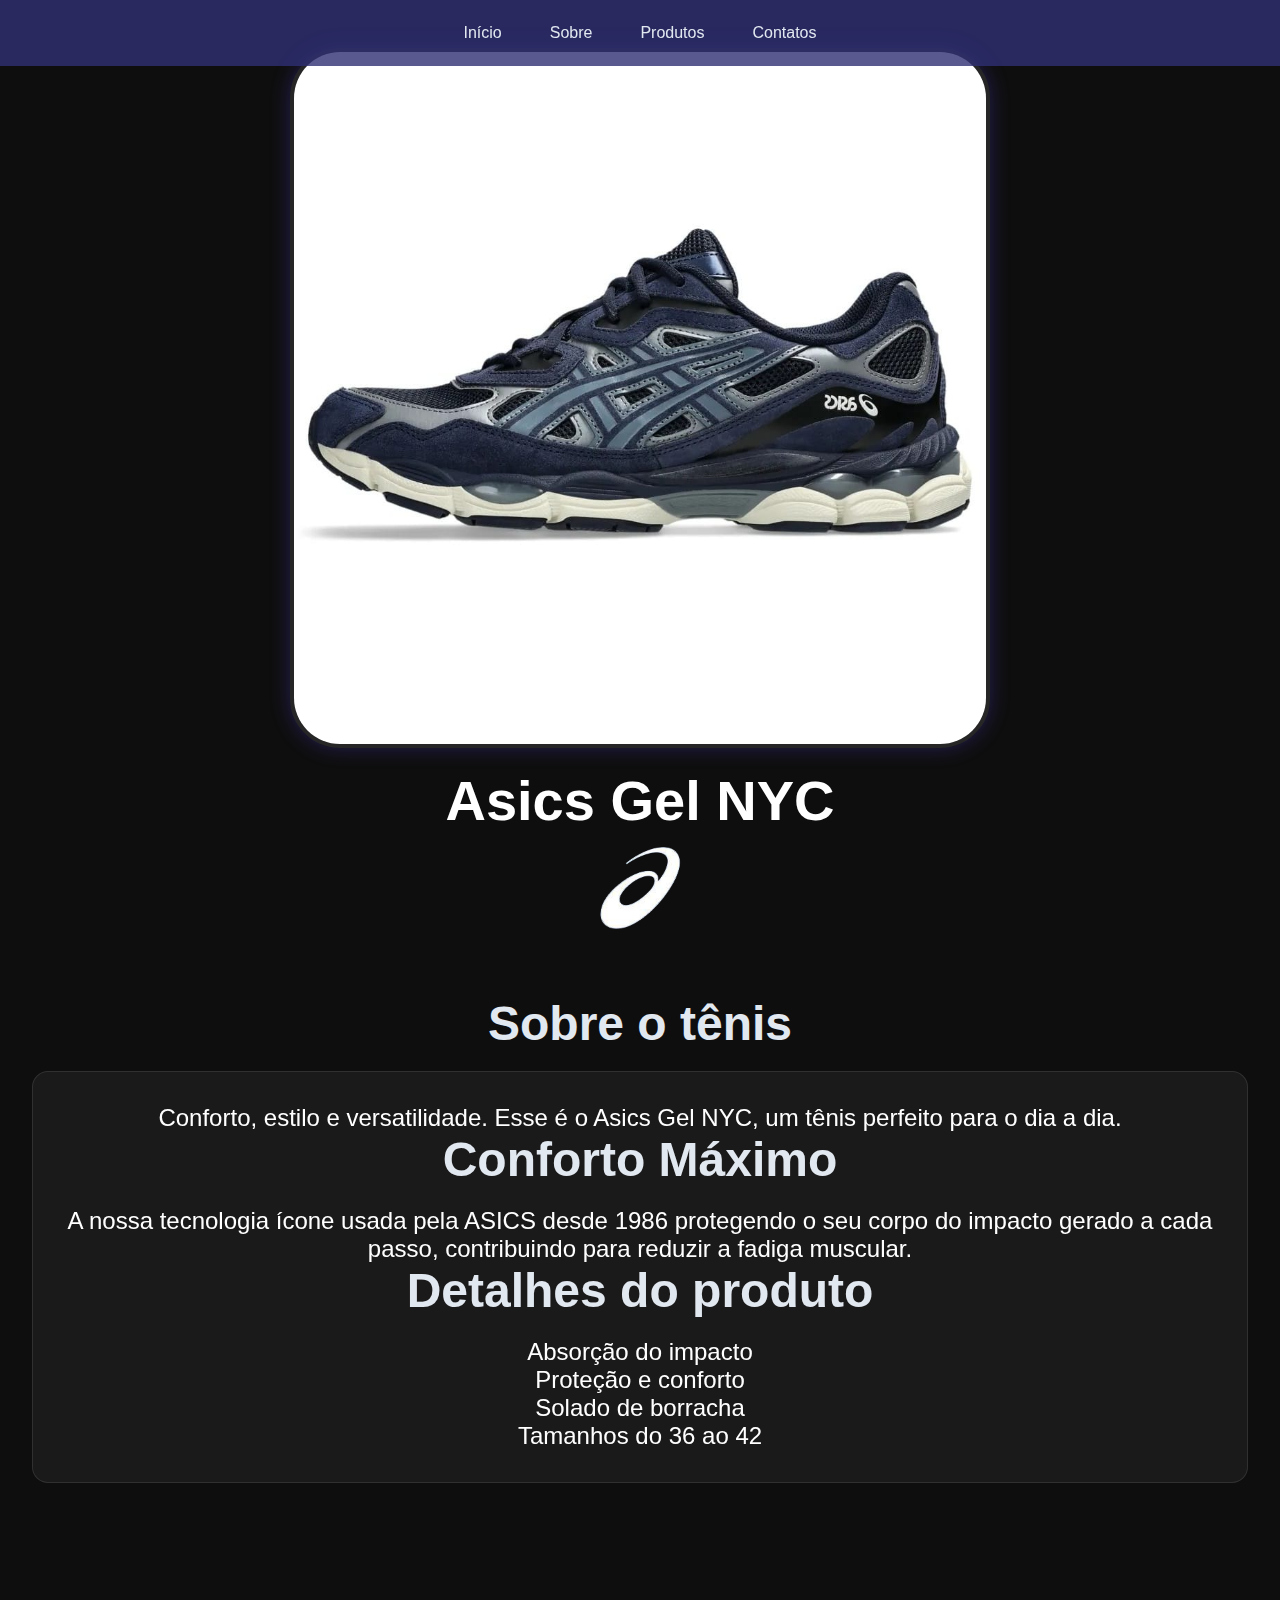
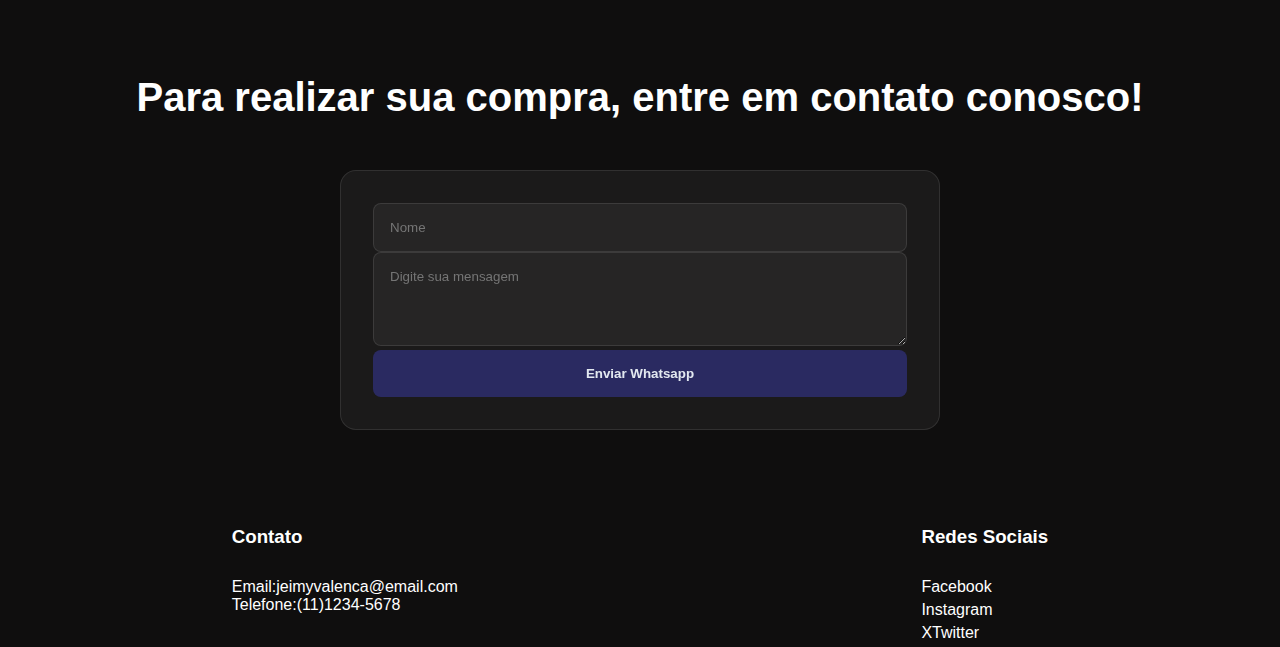
<file: asics.html>
<!DOCTYPE html>
<html lang="pt-br">
<head>
    <meta charset="UTF-8">
    <meta name="viewport" content="width=device-width, initial-scale=1.0">
    <link rel="stylesheet" href="./src/css/asics.css">
    <title>Asics Gel NYC</title>
</head>
<body>
     <nav class="navegacao">
        <ul class="menu">
            <li>
                <a href="./index.html" class="menu-link">Início</a>
            </li>
            <li>
                <a href="./index.html" class="menu-link">Sobre</a>
            </li>
            <li>
                <a href="./index.html" class="menu-link">Produtos</a>
            </li>
            <li>
                <a href="#contatos" class="menu-link">Contatos</a>
            </li>
        </ul>
    </nav>
      <main id="inicio" class="cabecalho">
        <img src="./src/assets/Asics.jpeg" alt="Asics-gel-nyc" class="foto-perfil">
        <h1>Asics Gel NYC</h1>

        <div class="container">
            <img src="./src/assets/logoasics.png" alt="asics-logo" class="asics">
        </div>
    </main>
     <section id="sobre" class="sobre">
        <h2 class="sobre-titulo">Sobre o tênis</h2>
        <div class="sobre-caixa">
            <p class="sobre-paragrafo">Conforto, estilo e versatilidade. Esse é o Asics Gel NYC, um tênis perfeito para o dia a dia.</p>
            <h2 class="sobre-titulo">Conforto Máximo</h2>
            <p class="sobre-paragrafo"> A nossa tecnologia ícone usada pela ASICS desde 1986 protegendo o seu corpo do impacto gerado a cada passo, contribuindo para reduzir a fadiga muscular. </p>
            <h2 class="sobre-titulo">Detalhes do produto</h2>
            <p class="sobre-paragrafo">Absorção do impacto</p>
             <p class="sobre-paragrafo">Proteção e conforto</p>
              <p class="sobre-paragrafo">Solado de borracha</p>
               <p class="sobre-paragrafo">Tamanhos do 36 ao 42</p>
        </div>
    </section>
     <section id="contatos" class="contatos">
        <h2 class="contatos-titulo">Para realizar sua compra, entre em contato conosco!</h2>
        <form class="formulario-contato" id="formulario">
            <div class="grupo-form">
                <input placeholder="Nome" class="campo-form" id="Nome">
            </div>

            <div class="grupo-form">
                <textarea class="campo-form" placeholder="Digite sua mensagem" id="mensagem" rows="4"></textarea>
            </div>

            <button type="submit" class="botao-form">Enviar Whatsapp</button>
        </form>
    </section>
    <div class="footer-content">
			<div class="contato">
				<h3>Contato</h3>
				<p>Email:jeimyvalenca@email.com</p>
				<p><a href="https://wa.me/5511966351468">Telefone:(11)1234-5678</a></p>
			</div>
			<div class="redes-sociais">
				<h3>Redes Sociais</h3>
				<ul>
					<li><a href="#">Facebook</a></li>
					<li><a href="#">Instagram</a></li>
					<li><a href="#">XTwitter</a></li>
				</ul>
</body>
</html>
</file>
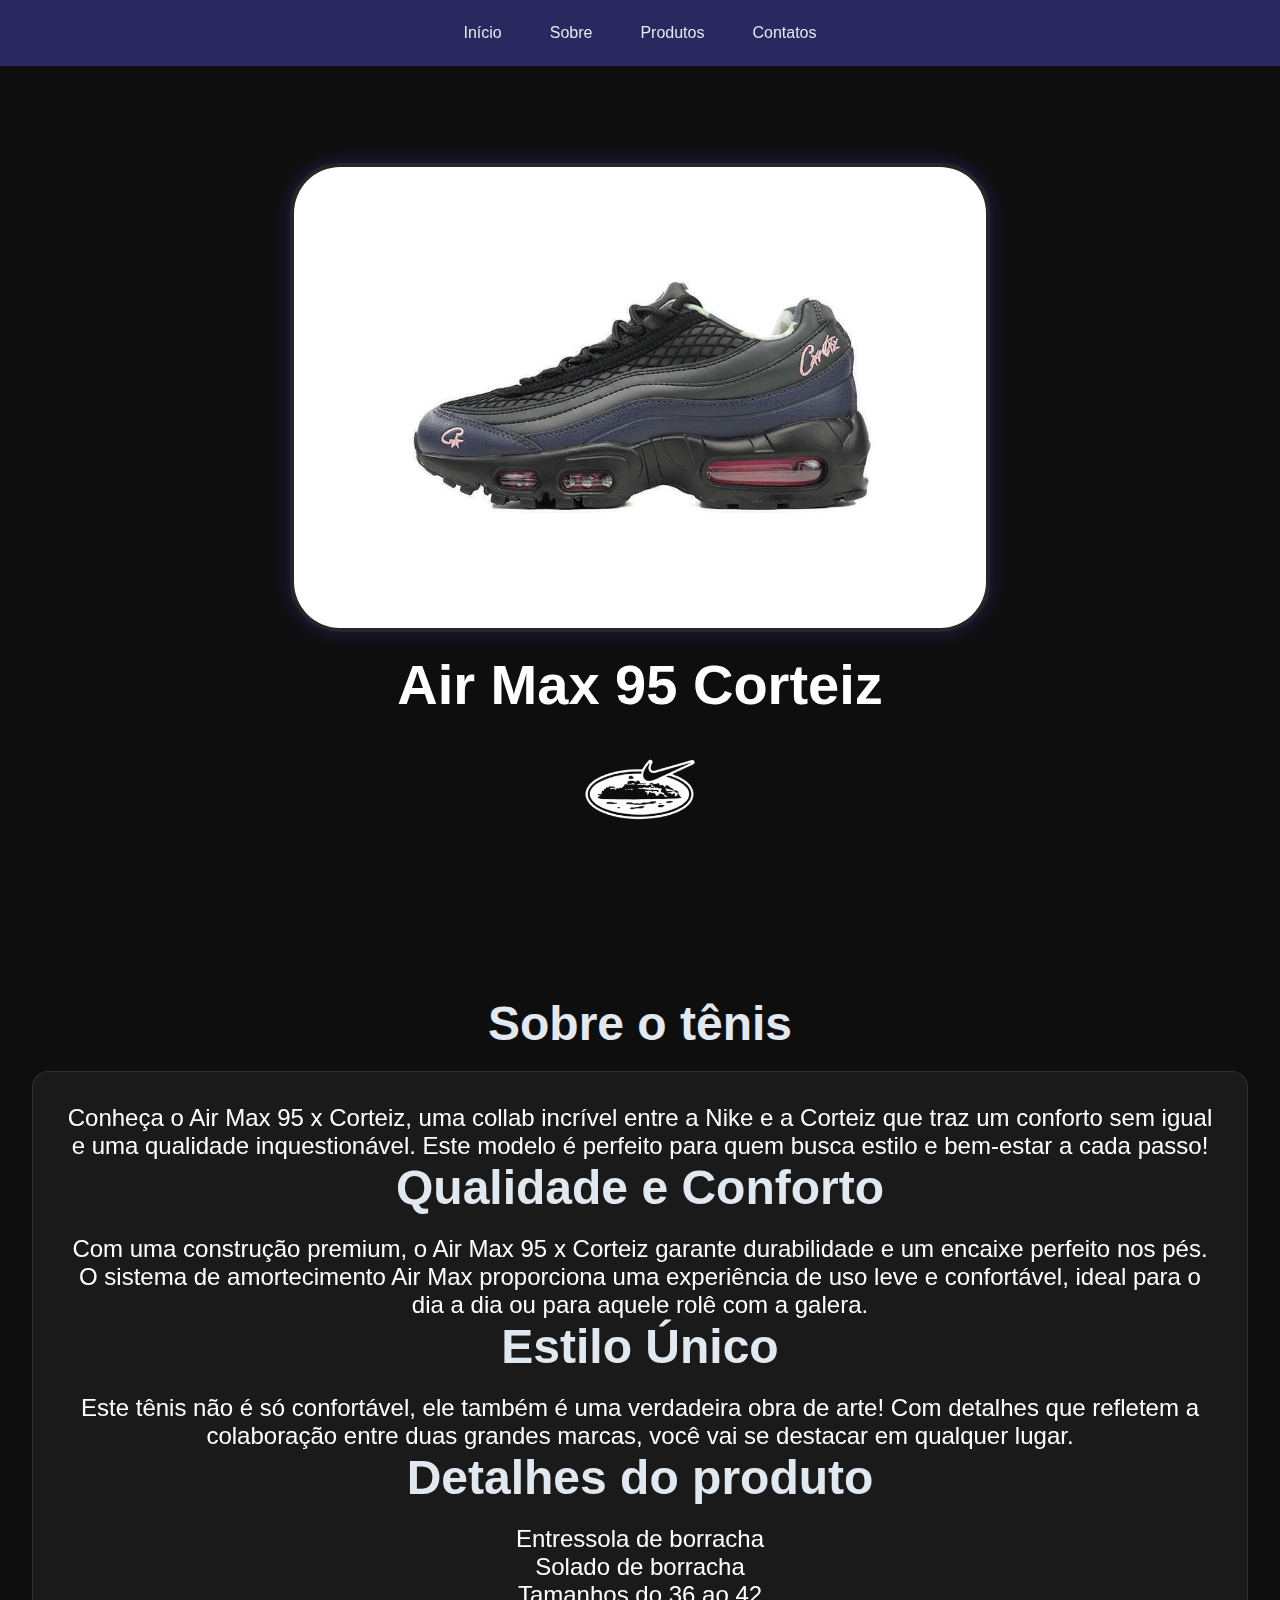
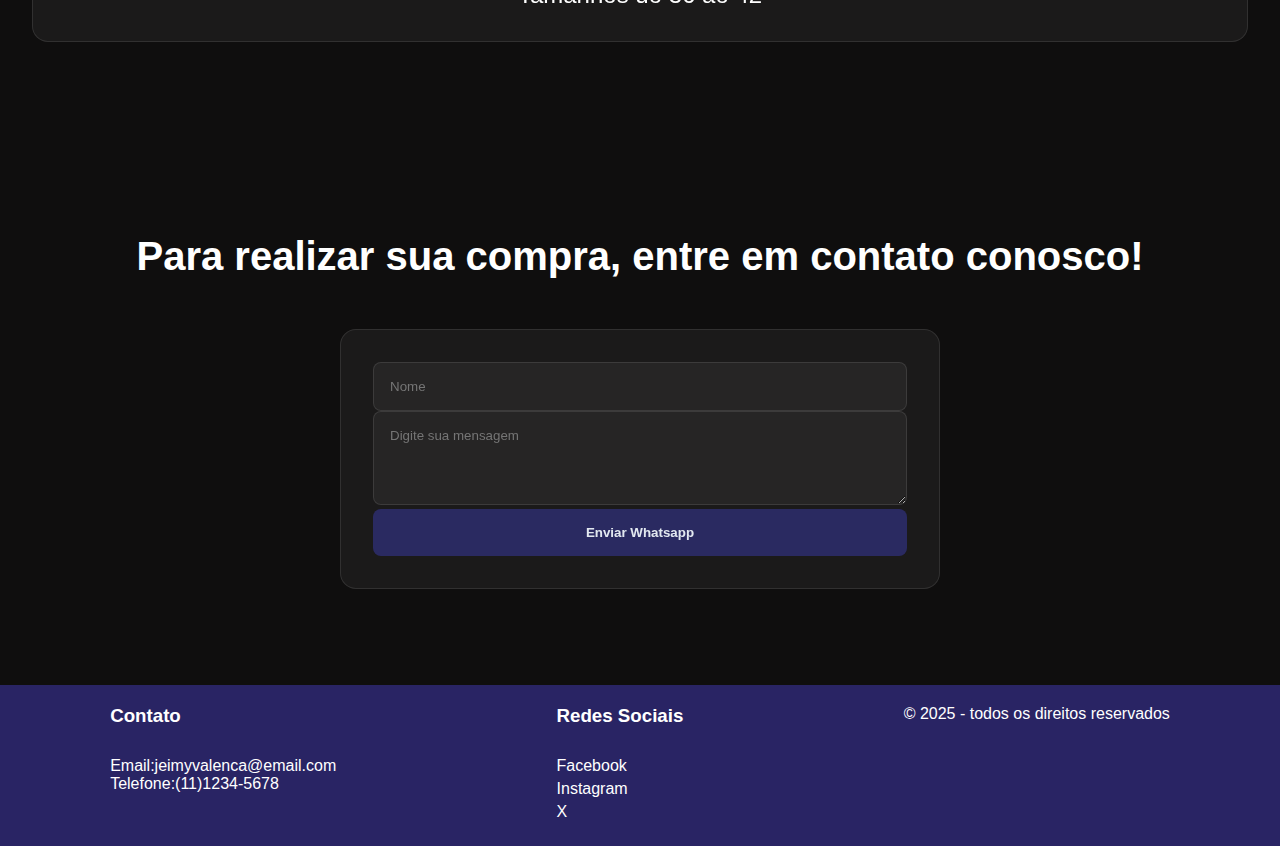
<file: corteiz.html>
<!DOCTYPE html>
<html lang="pt-br">
<head>
    <meta charset="UTF-8">
    <meta name="viewport" content="width=device-width, initial-scale=1.0">
    <link rel="stylesheet" href="./src/css/corteiz.css">
    <title>Air Max 95 Corteiz</title>
</head>
<body>
    <nav class="navegacao">
        <ul class="menu">
            <li>
                <a href="./index.html" class="menu-link">Início</a>
            </li>
            <li>
                <a href="./index.html" class="menu-link">Sobre</a>
            </li>
            <li>
                <a href="./index.html" class="menu-link">Produtos</a>
            </li>
            <li>
                <a href="#contatos" class="menu-link">Contatos</a>
            </li>
        </ul>
    </nav>
     <main id="inicio" class="cabecalho">
        <img src="./src/assets/Corteiz.jpeg" alt="Air-Max-95-Cprteiz" class="foto-perfil">
        <h1>Air Max 95 Corteiz</h1>

        <div class="container">
            <img src="./src/assets/corteizlog.png" alt="Nike-Corteiz" class="Corteiz">
        </div>
    </main>
     <section id="sobre" class="sobre">
        <h2 class="sobre-titulo">Sobre o tênis</h2>
        <div class="sobre-caixa">
            <p class="sobre-paragrafo">Conheça o Air Max 95 x Corteiz, uma collab incrível entre a Nike e a Corteiz que traz um conforto sem igual e uma qualidade inquestionável. Este modelo é perfeito para quem busca estilo e bem-estar a cada passo!</p>
            <h2 class="sobre-titulo">Qualidade e Conforto</h2>
            <p class="sobre-paragrafo">Com uma construção premium, o Air Max 95 x Corteiz garante durabilidade e um encaixe perfeito nos pés. O sistema de amortecimento Air Max proporciona uma experiência de uso leve e confortável, ideal para o dia a dia ou para aquele rolê com a galera.</p>
            <h2 class="sobre-titulo">Estilo Único</h2>
            <p class="sobre-paragrafo">Este tênis não é só confortável, ele também é uma verdadeira obra de arte! Com detalhes que refletem a colaboração entre duas grandes marcas, você vai se destacar em qualquer lugar.</p>
            <h2 class="sobre-titulo">Detalhes do produto</h2>
             <p class="sobre-paragrafo">Entressola de borracha</p>
              <p class="sobre-paragrafo">Solado de borracha</p>
               <p class="sobre-paragrafo">Tamanhos do 36 ao 42</p>
        </div>
    </section>
     <section id="contatos" class="contatos">
        <h2 class="contatos-titulo">Para realizar sua compra, entre em contato conosco!</h2>
        <form class="formulario-contato" id="formulario">
            <div class="grupo-form">
                <input placeholder="Nome" class="campo-form" id="Nome">
            </div>

            <div class="grupo-form">
                <textarea class="campo-form" placeholder="Digite sua mensagem" id="mensagem" rows="4"></textarea>
            </div>

            <button type="submit" class="botao-form">Enviar Whatsapp</button>
        </form>
    </section>
   <footer>
		<div class="footer-content">
			<div class="contato">
				<h3>Contato</h3>
				<p>Email:jeimyvalenca@email.com</p>
				<p><a href="https://wa.me/5511966351468">Telefone:(11)1234-5678</a></p>
			</div>
			<div class="redes-sociais">
				<h3>Redes Sociais</h3>
				<ul>
					<li><a href="#">Facebook</a></li>
					<li><a href="#">Instagram</a></li>
					<li><a href="#">X</a></li>
				</ul>
			</div>
			<div class="direitos">
				<p>&copy; 2025 - todos os direitos reservados</p>
			</div>
		</div>
    </footer>
</body>
</html>
</file>
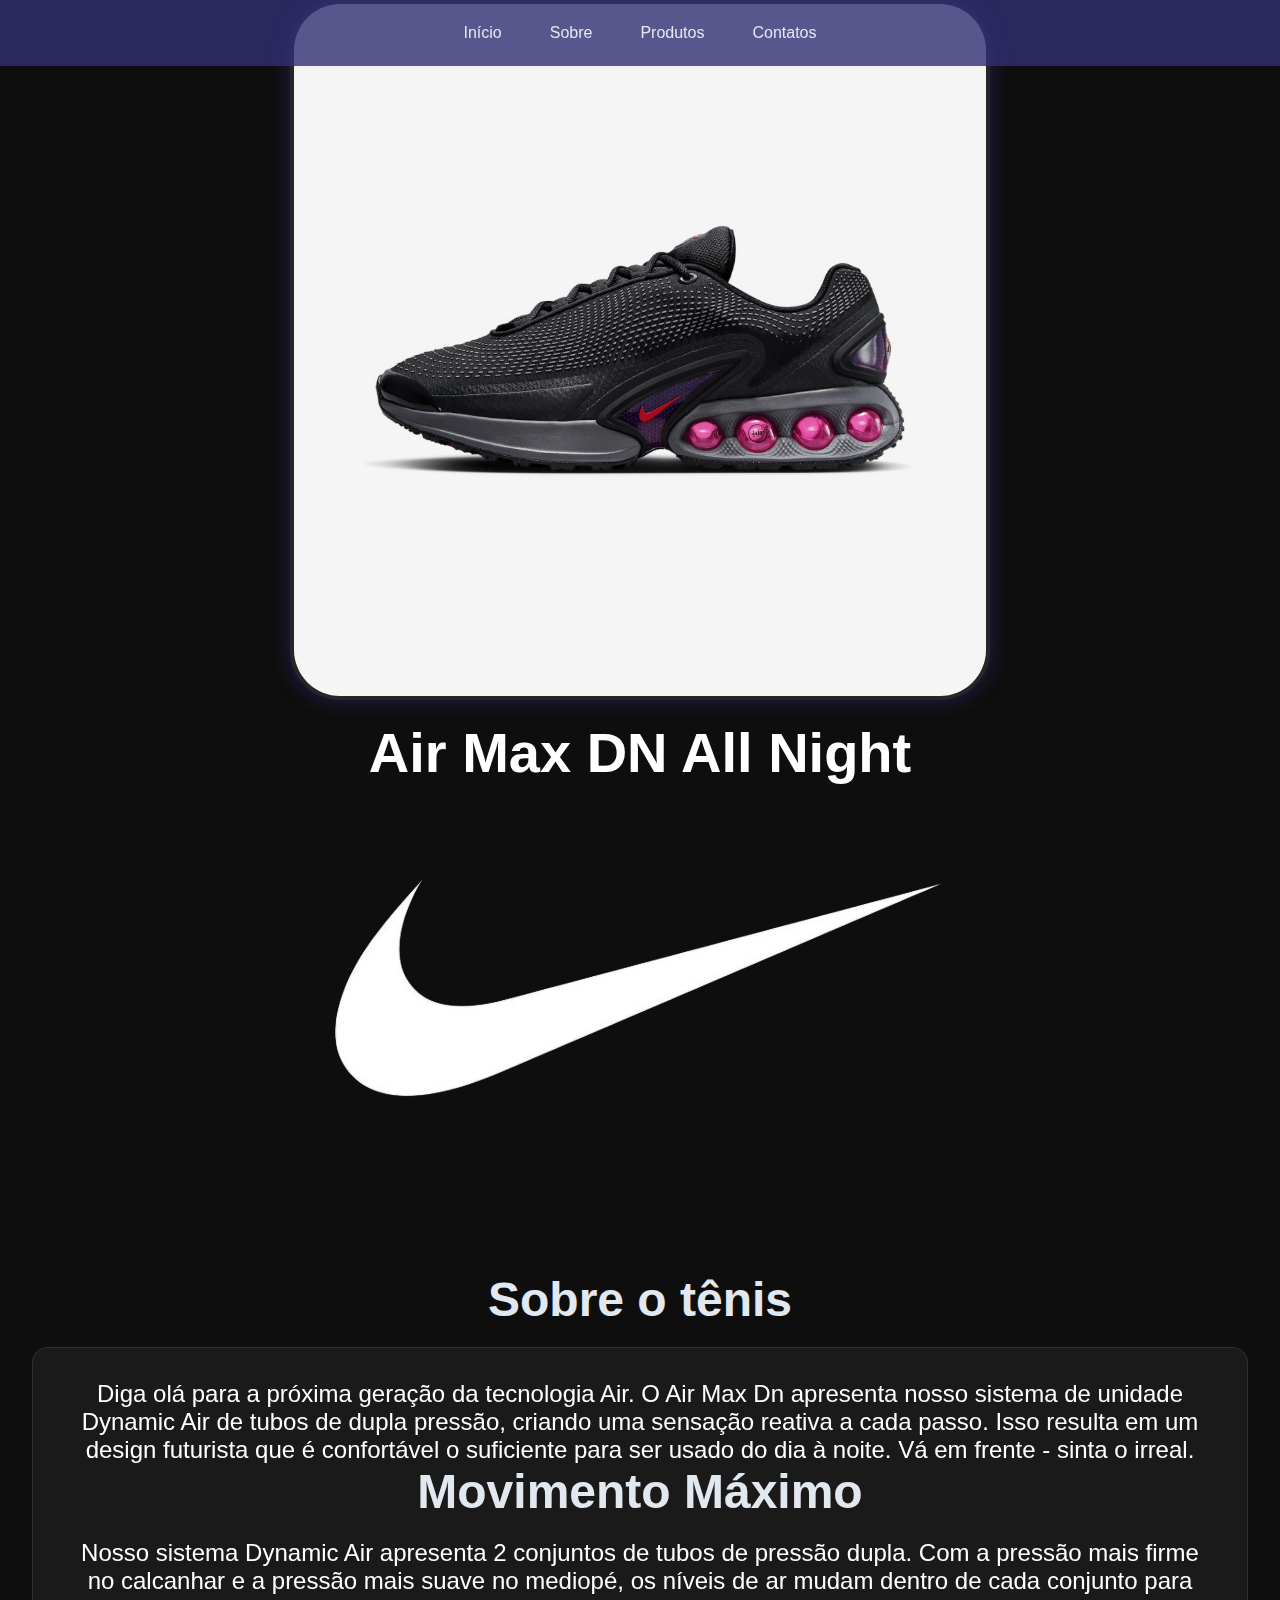
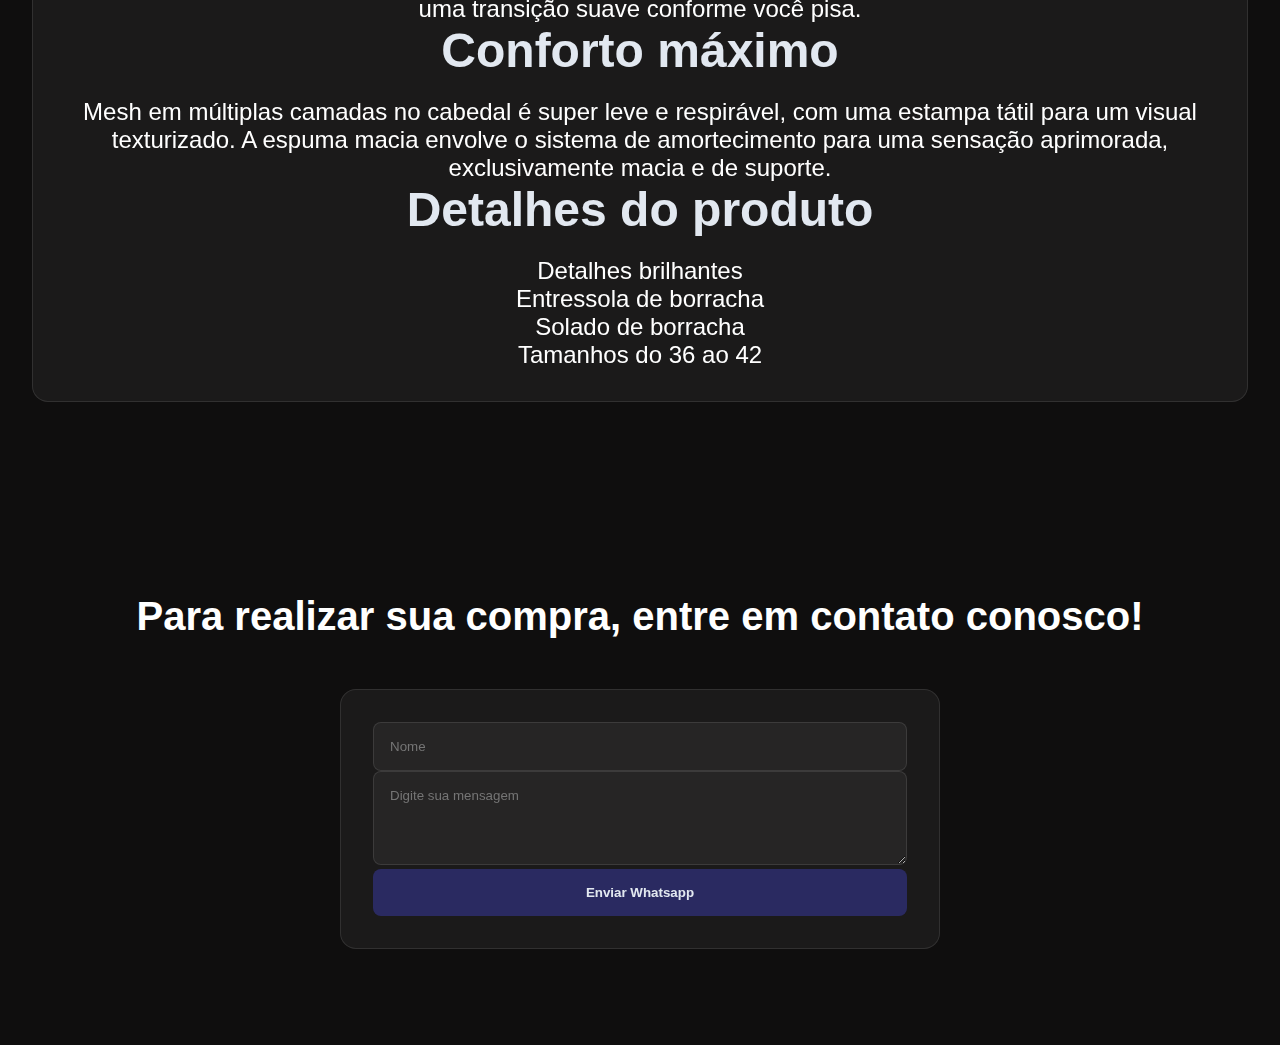
<file: dn.html>
<!DOCTYPE html>
<html lang="pt-br">
<head>
    <meta charset="UTF-8">
    <meta name="viewport" content="width=device-width, initial-scale=1.0">
    <link rel="stylesheet" href="./src/css/dn.css">
    <title>Air Max DN All Night</title>
</head>
<body>
     <nav class="navegacao">
        <ul class="menu">
            <li>
                <a href="./index.html" class="menu-link">Início</a>
            </li>
            <li>
                <a href="./index.html" class="menu-link">Sobre</a>
            </li>
            <li>
                <a href="./index.html" class="menu-link">Produtos</a>
            </li>
            <li>
                <a href="#contatos" class="menu-link">Contatos</a>
            </li>
        </ul>
    </nav>
     <main id="inicio" class="cabecalho">
        <img src="./src/assets/dnroxoall.jfif" alt="Air-Max-DN" class="foto-perfil">
        <h1>Air Max DN All Night</h1>

        <div class="container">
            <img src="./src/assets/swoosh.png" alt="Nike-swoosh" class="swoosh">
        </div>
    </main>
     <section id="sobre" class="sobre">
        <h2 class="sobre-titulo">Sobre o tênis</h2>
        <div class="sobre-caixa">
            <p class="sobre-paragrafo">Diga olá para a próxima geração da tecnologia Air. O Air Max Dn apresenta nosso sistema de unidade Dynamic Air de tubos de dupla pressão, criando uma sensação reativa a cada passo. Isso resulta em um design futurista que é confortável o suficiente para ser usado do dia à noite. Vá em frente - sinta o irreal.</p>
            <h2 class="sobre-titulo">Movimento Máximo</h2>
            <p class="sobre-paragrafo">Nosso sistema Dynamic Air apresenta 2 conjuntos de tubos de pressão dupla. Com a pressão mais firme no calcanhar e a pressão mais suave no mediopé, os níveis de ar mudam dentro de cada conjunto para uma transição suave conforme você pisa.</p>
            <h2 class="sobre-titulo">Conforto máximo</h2>
            <p class="sobre-paragrafo">Mesh em múltiplas camadas no cabedal é super leve e respirável, com uma estampa tátil para um visual texturizado. A espuma macia envolve o sistema de amortecimento para uma sensação aprimorada, exclusivamente macia e de suporte.</p>
            <h2 class="sobre-titulo">Detalhes do produto</h2>
            <p class="sobre-paragrafo">Detalhes brilhantes</p>
             <p class="sobre-paragrafo">Entressola de borracha</p>
              <p class="sobre-paragrafo">Solado de borracha</p>
               <p class="sobre-paragrafo">Tamanhos do 36 ao 42</p>
        </div>
    </section>
     <section id="contatos" class="contatos">
        <h2 class="contatos-titulo">Para realizar sua compra, entre em contato conosco!</h2>
        <form class="formulario-contato" id="formulario">
            <div class="grupo-form">
                <input placeholder="Nome" class="campo-form" id="Nome">
            </div>

            <div class="grupo-form">
                <textarea class="campo-form" placeholder="Digite sua mensagem" id="mensagem" rows="4"></textarea>
            </div>

            <button type="submit" class="botao-form">Enviar Whatsapp</button>
        </form>
    </section>
    
    
</body>
</html>
</file>
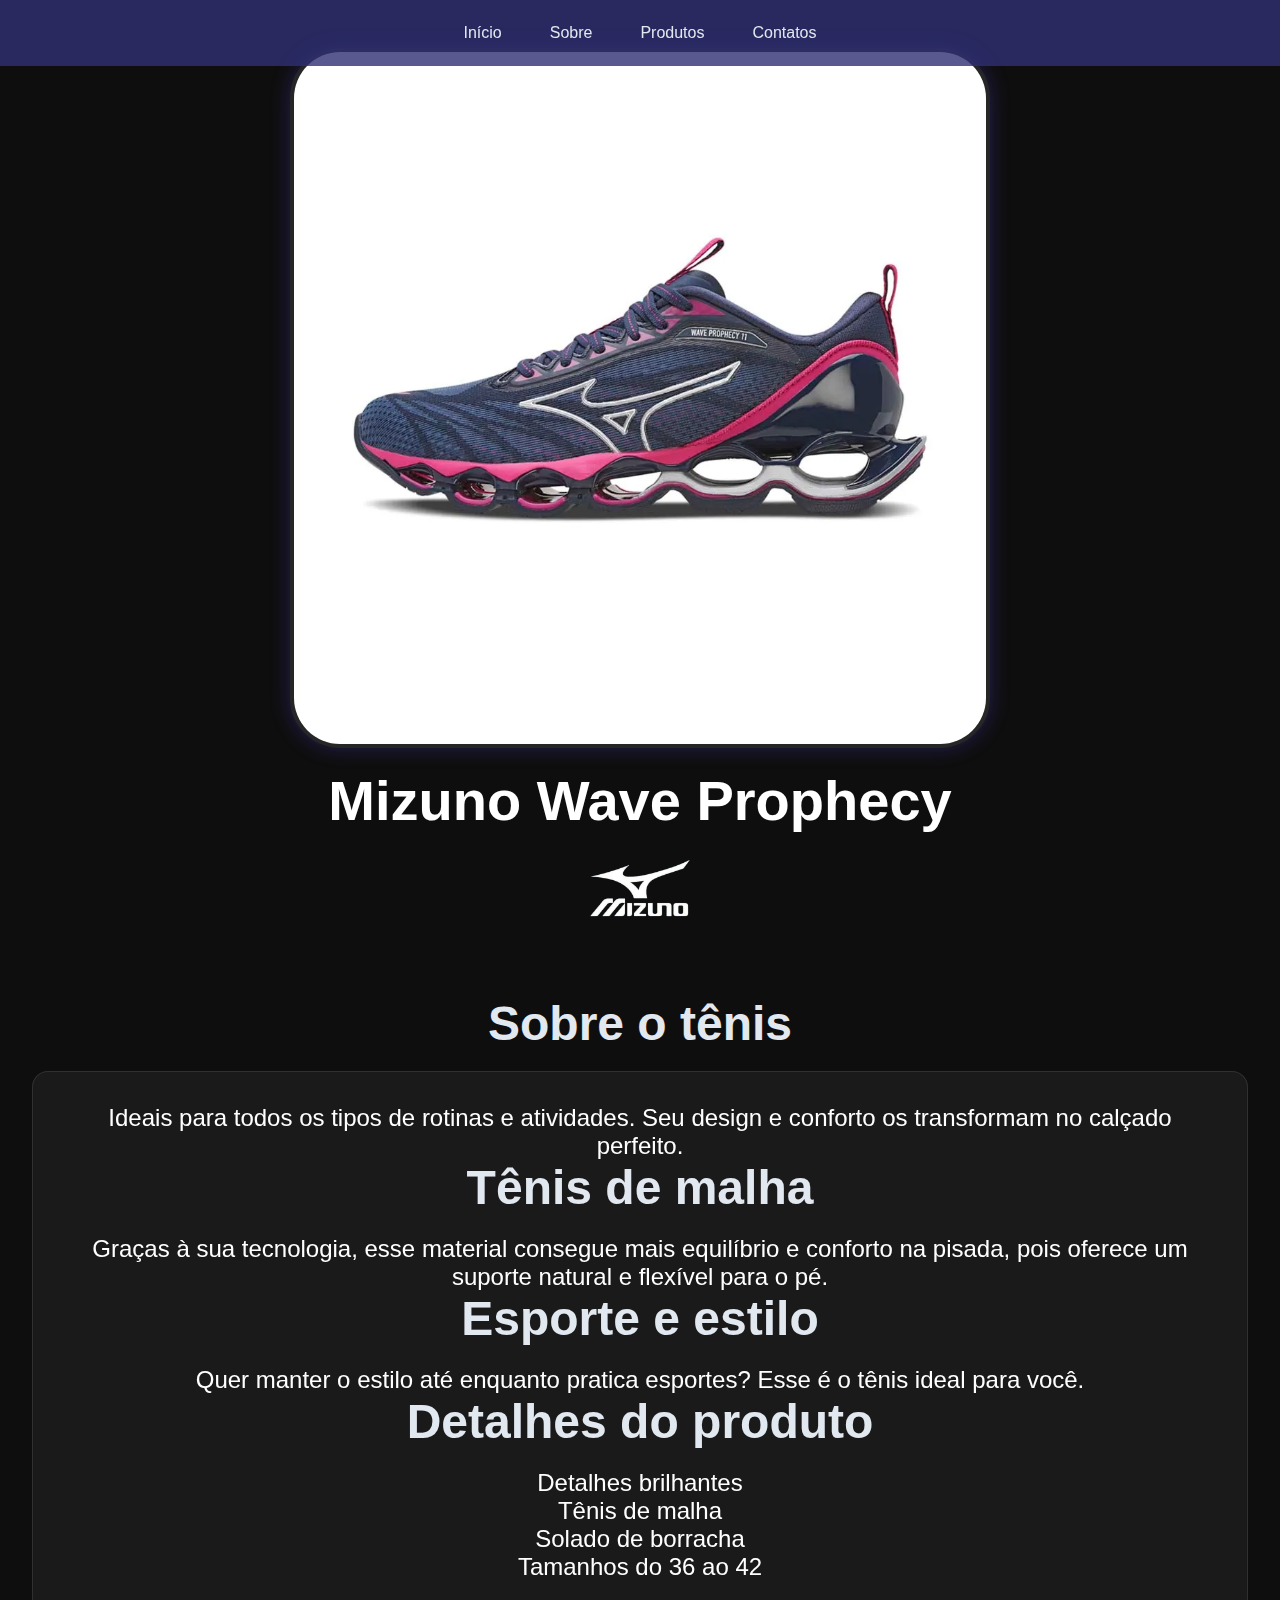
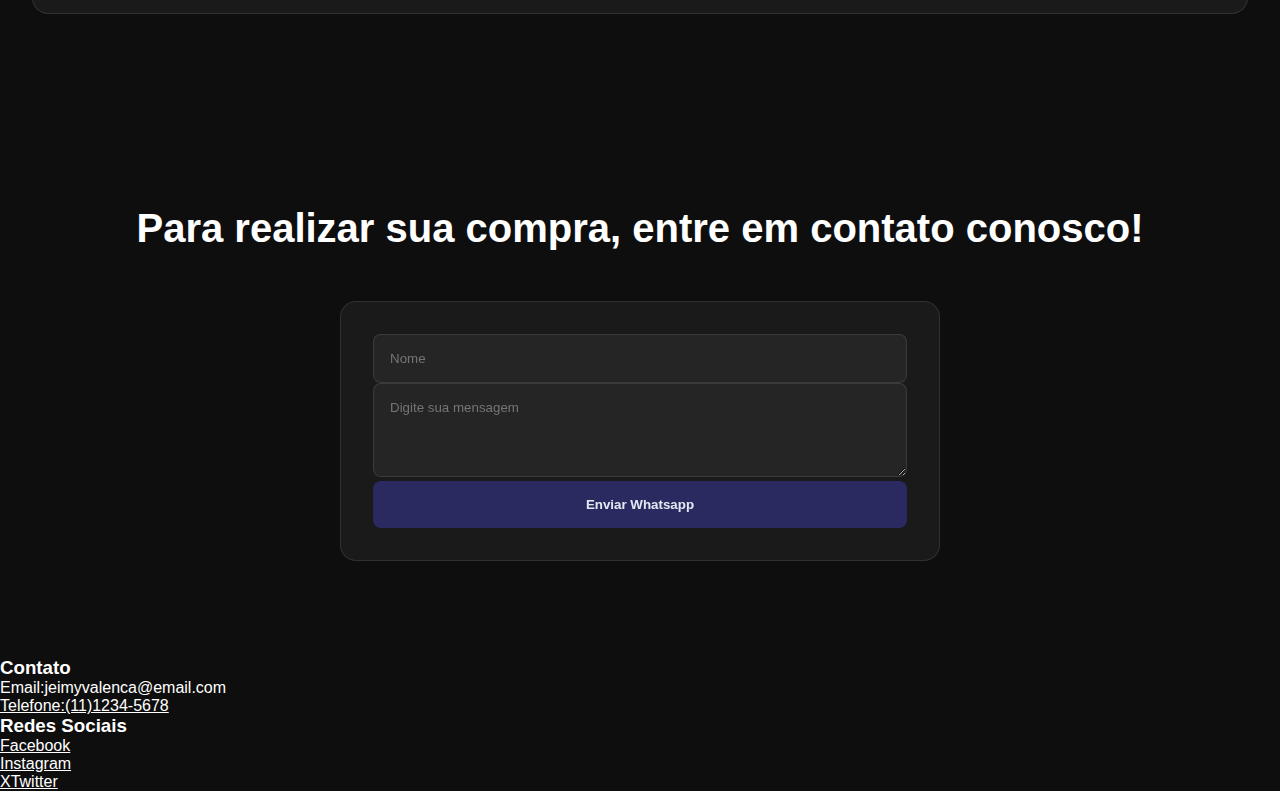
<file: mizuno.html>
<!DOCTYPE html>
<html lang="pt-br">
<head>
    <meta charset="UTF-8">
    <meta name="viewport" content="width=device-width, initial-scale=1.0">
    <link rel="stylesheet" href="./src/css/mizuno.css">
    <title>Mizuno Wave Prophecy</title>
</head>
<body>
     <nav class="navegacao">
        <ul class="menu">
            <li>
                <a href="./index.html" class="menu-link">Início</a>
            </li>
            <li>
                <a href="./index.html" class="menu-link">Sobre</a>
            </li>
            <li>
                <a href="./index.html" class="menu-link">Produtos</a>
            </li>
            <li>
                <a href="#contatos" class="menu-link">Contatos</a>
            </li>
        </ul>
    </nav>
     <main id="inicio" class="cabecalho">
        <img src="./src/assets/mizuno.webp" alt="mizuno-wave-prophecy" class="foto-perfil">
        <h1>Mizuno Wave Prophecy</h1>

        <div class="container">
            <img src="./src/assets/logomizuno.png" alt="Mizuno-logo" class="mizuno">
        </div>
    </main>
     <section id="sobre" class="sobre">
        <h2 class="sobre-titulo">Sobre o tênis</h2>
        <div class="sobre-caixa">
            <p class="sobre-paragrafo">Ideais para todos os tipos de rotinas e atividades. Seu design e conforto os transformam no calçado perfeito.</p>
            <h2 class="sobre-titulo">Tênis de malha</h2>
            <p class="sobre-paragrafo">Graças à sua tecnologia, esse material consegue mais equilíbrio e conforto na pisada, pois oferece um suporte natural e flexível para o pé.</p>
            <h2 class="sobre-titulo">Esporte e estilo</h2>
            <p class="sobre-paragrafo">Quer manter o estilo até enquanto pratica esportes? Esse é o tênis ideal para você.</p>
            <h2 class="sobre-titulo">Detalhes do produto</h2>
            <p class="sobre-paragrafo">Detalhes brilhantes</p>
             <p class="sobre-paragrafo">Tênis de malha</p>
              <p class="sobre-paragrafo">Solado de borracha</p>
               <p class="sobre-paragrafo">Tamanhos do 36 ao 42</p>
        </div>
    </section>
     <section id="contatos" class="contatos">
        <h2 class="contatos-titulo">Para realizar sua compra, entre em contato conosco!</h2>
        <form class="formulario-contato" id="formulario">
            <div class="grupo-form">
                <input placeholder="Nome" class="campo-form" id="Nome">
            </div>

            <div class="grupo-form">
                <textarea class="campo-form" placeholder="Digite sua mensagem" id="mensagem" rows="4"></textarea>
            </div>

            <button type="submit" class="botao-form">Enviar Whatsapp</button>
        </form>
    </section>
    
    <div class="footer-content">
			<div class="contato">
				<h3>Contato</h3>
				<p>Email:jeimyvalenca@email.com</p>
				<p><a href="https://wa.me/5511966351468">Telefone:(11)1234-5678</a></p>
			</div>
			<div class="redes-sociais">
				<h3>Redes Sociais</h3>
				<ul>
					<li><a href="#">Facebook</a></li>
					<li><a href="#">Instagram</a></li>
					<li><a href="#">XTwitter</a></li>
				</ul>
</body>
</html>
</file>
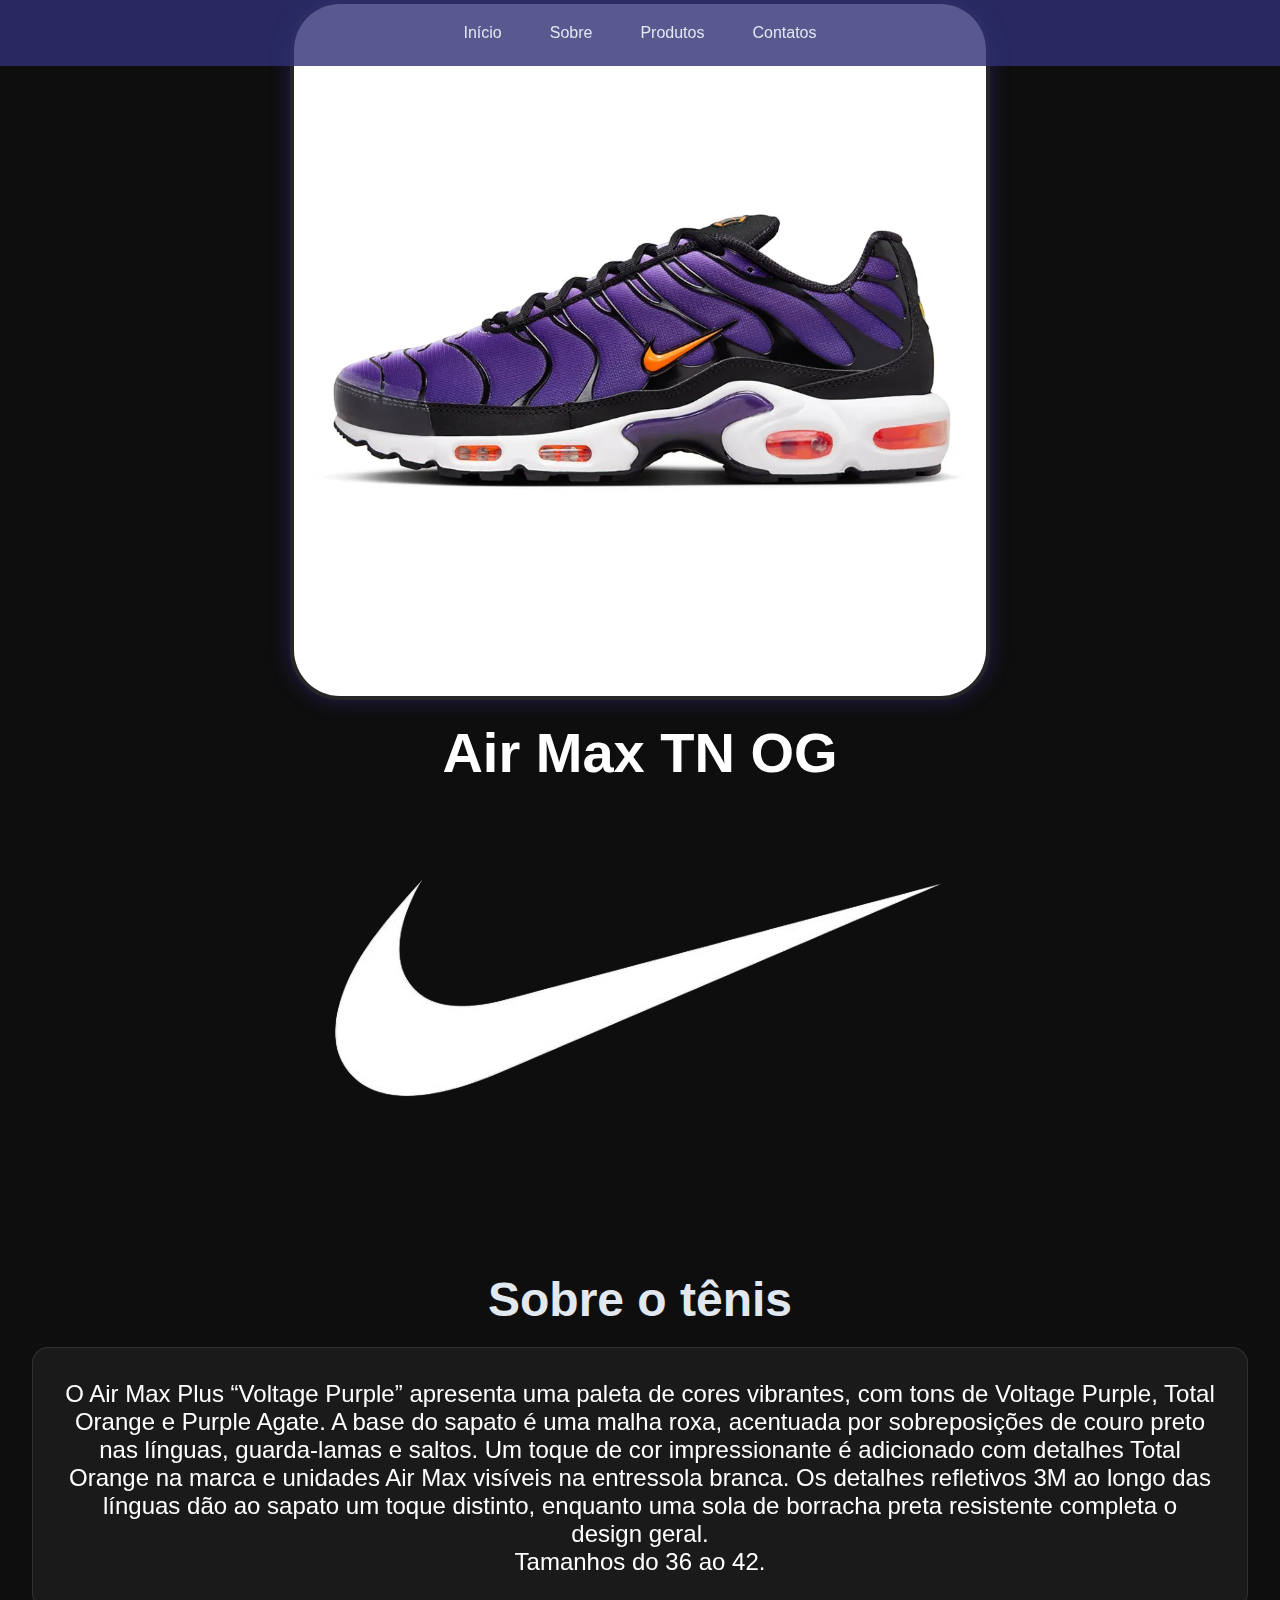
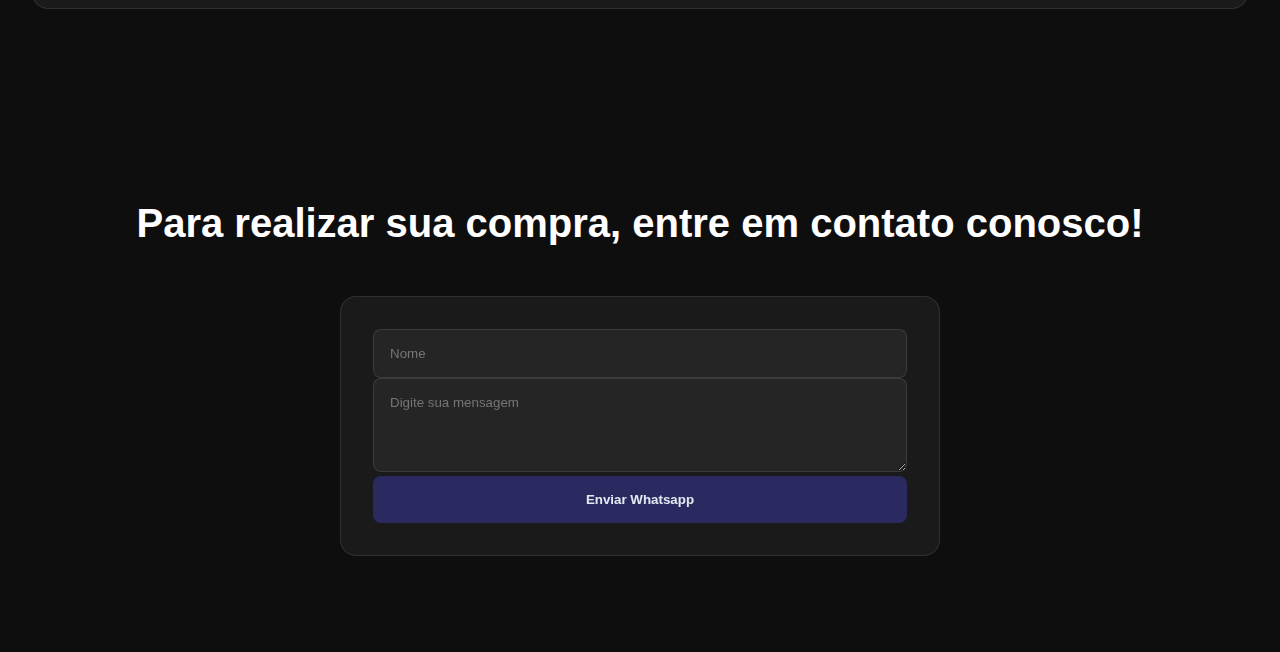
<file: og.html>
<!DOCTYPE html>
<html lang="pt-br">
<head>
    <meta charset="UTF-8">
    <meta name="viewport" content="width=device-width, initial-scale=1.0">
    <link rel="stylesheet" href="./src/css/og.css">
    <title>Nike Air Max TN OG</title>
</head>
<body>
     <nav class="navegacao">
        <ul class="menu">
            <li>
                <a href="./index.html" class="menu-link">Início</a>
            </li>
            <li>
                <a href="./index.html" class="menu-link">Sobre</a>
            </li>
            <li>
                <a href="./index.html" class="menu-link">Produtos</a>
            </li>
            <li>
                <a href="#contatos" class="menu-link">Contatos</a>
            </li>
        </ul>
    </nav>
</body>
  <main id="inicio" class="cabecalho">
        <img src="./src/assets/tn.webp" alt="Air-Max-tn-og" class="foto-perfil">
        <h1>Air Max TN OG</h1>

        <div class="container">
            <img src="./src/assets/swoosh.png" alt="Nike-swoosh" class="swoosh">
        </div>
    </main>
     <section id="sobre" class="sobre">
        <h2 class="sobre-titulo">Sobre o tênis</h2>
        <div class="sobre-caixa">
            <p class="sobre-paragrafo"> O Air Max Plus “Voltage Purple” apresenta uma paleta de cores vibrantes, com tons de Voltage Purple, Total Orange e Purple Agate. A base do sapato é uma malha roxa, acentuada por sobreposições de couro preto nas línguas, guarda-lamas e saltos. Um toque de cor impressionante é adicionado com detalhes Total Orange na marca e unidades Air Max visíveis na entressola branca. Os detalhes refletivos 3M ao longo das línguas dão ao sapato um toque distinto, enquanto uma sola de borracha preta resistente completa o design geral.</p>
               <p class="sobre-paragrafo">Tamanhos do 36 ao 42.</p>
        </div>
    </section>
     <section id="contatos" class="contatos">
        <h2 class="contatos-titulo">Para realizar sua compra, entre em contato conosco!</h2>
        <form class="formulario-contato" id="formulario">
            <div class="grupo-form">
                <input placeholder="Nome" class="campo-form" id="Nome">
            </div>

            <div class="grupo-form">
                <textarea class="campo-form" placeholder="Digite sua mensagem" id="mensagem" rows="4"></textarea>
            </div>

            <button type="submit" class="botao-form">Enviar Whatsapp</button>
        </form>
    </section>
</html>
</file>
<file: src/css/asics.css>
* {
    margin: 0;
    padding: 0;
    box-sizing: border-box;
    font-family: 'Segoe UI', Tahoma, Geneva, Verdana, sans-serif;
    color: #ffffff;
}

html {
    scroll-behavior: smooth;
}

:root {
    --primaria: #ffffff;
    --secundaria: #211f7c;
    --escuro: #0f0e0e;
    --maisescuro: #000000;
    --claro: #e2e8f0;
    --vidro: rgba(255, 255, 255, 0.1);
}

body {
    background-color: var(--escuro);
    color: var(--claro)
}

.navegacao {
    position: fixed;
    top: 0;
    background: rgba(47, 48, 116, 0.8);
    width: 100%;
    z-index: 100;
    padding: 1.5rem;
}

.menu {
    display: flex;
    justify-content: center;
    list-style: none;
    gap: 3.0rem;
}
.menu-link {
    text-decoration: none;
    color: var(--claro);
    font-weight: 500;
    position: relative;
    padding: 0.5rem 0;
}

.menu-link::after {
    content: '';
    height: 2px;
    width: 0;
    position: absolute;
    bottom: 0;
    left: 0;
    background: linear-gradient(90deg, #4f46e5, #7c3aed);
    transition: width 0.5s ease;
}

.menu-link:hover::after {
    width: 100%;
}

.cabecalho {
    min-height: 100vh;
    display: flex;
    justify-content: center;
    align-items: center;
    flex-direction: column;
}

.foto-perfil {
    width: 700px;
    border-radius: 50px;
    box-shadow: 0 0 20px rgba(79, 70, 229, 0.3);
    border: 4px solid var(--vidro);
    animation: flutuar 5s ease-in-out infinite;
}

h1 {
    font-size: 3.5rem;
    color: var(--primaria);
    font-weight: bold;
    margin: 20px;
}
.sobre {
    padding: 6rem 2rem;
}

.sobre-titulo {
    font-size: 3rem;
    color: var(--claro);
    text-align: center;
    margin-bottom: 20px;
}

.sobre-caixa {
    padding: 2.0rem;
    margin: 0 auto;
    border-radius: 16px;
    border: 1px solid var(--vidro);
    backdrop-filter: blur(10px);
    background: rgba(255, 255, 255, 0.05);
}

.sobre-paragrafo {
    text-align: center;
    font-size: 1.5rem;
}
.contatos {
    padding: 6rem 2rem;
}

.contatos-titulo {
    text-align: center;
    font-size: 2.5rem;
    margin-bottom: 50px;

}

.formulario-contato {
    max-width: 600px;
    margin: 0 auto;
    background: rgba(255, 255, 255, 0.05);
    backdrop-filter: blur(5px);
    padding: 2rem;
    border: 1px solid var(--vidro);
    border-radius: 16px;

}

.campo-form {
    width: 100%;
    padding: 1.0rem;
    background: rgba(255, 255, 255, 0.05);
    border-radius: 8px;
    color: var(--claro);
    border: 1px solid var(--vidro);
    outline: none;
}

.campo-form:focus {
    border-color: #4f46e5;
    box-shadow: 0 0 10px rgba(79, 70, 229, 0.3);
}

.gurpo-form {
    margin-bottom: 1.5rem;
}

.botao-form {
    color: var(--claro);
    background: rgba(47, 48, 116, 0.8);
    padding: 1rem 2rem;
    border: none;
    border-radius: 8px;
    cursor: pointer;
    font-weight: bold;
    width: 100%;
    transition: all 0.5 ease;
}

.botao-form:hover {
    transform: translateY(-4px);
    box-shadow: 0 5px 15px rgba(79, 70, 229, 0.4);
}

.particulas{
    position: fixed;
    top: 0;
    left: 0;
    width:100%;
    height: 100%;
    z-index: -1;
    opacity: 0.5;
    background:
    radial-gradient(circle at 10% 20%, #4f46e5 0%, transparent 20%),
    radial-gradient(circle at 90% 80%, #7c3aed 0%, transparent 20%),
    #0a0f1c;
}
footer{
    background-color: rgba(79, 70, 229, 0.4);
    padding: 20px 0;
    margin-top:auto;
    color: white;
    
}
.footer-content{
    display: flex;
    justify-content: space-around;
    max-width: 100%;
    margin: 0 auto;
}
.footer-content h3{
    margin-bottom: 30px;
}
.footer-content ul{
    list-style: none;
    padding: 0;
}
.footer-content li{
    margin-bottom: 5px;
}
.footer-content a{
    color: white;
    text-decoration: none;
}
@keyframes flutuar {
    0%, 100% {
        transform: translateY(0);
    }
    50% {
        transform: translateY(-20px);
    }
}
.container{
    text-align: center;
    position: relative;
}
.asics {
    margin-top: -40px;
    width: 150px;
    position: absolute;
    
    left: 50%;
    transform: translateX(-50%);
}
</file>
<file: src/css/corteiz.css>
* {
    margin: 0;
    padding: 0;
    box-sizing: border-box;
    font-family: 'Segoe UI', Tahoma, Geneva, Verdana, sans-serif;
    color: #ffffff;
}

html {
    scroll-behavior: smooth;
}

:root {
    --primaria: #ffffff;
    --secundaria: #211f7c;
    --escuro: #0f0e0e;
    --maisescuro: #000000;
    --claro: #e2e8f0;
    --vidro: rgba(255, 255, 255, 0.1);
}

body {
    background-color: var(--escuro);
    color: var(--claro)
}

.navegacao {
    position: fixed;
    top: 0;
    background: rgba(47, 48, 116, 0.8);
    width: 100%;
    z-index: 100;
    padding: 1.5rem;
}

.menu {
    display: flex;
    justify-content: center;
    list-style: none;
    gap: 3.0rem;
}
.menu-link {
    text-decoration: none;
    color: var(--claro);
    font-weight: 500;
    position: relative;
    padding: 0.5rem 0;
}

.menu-link::after {
    content: '';
    height: 2px;
    width: 0;
    position: absolute;
    bottom: 0;
    left: 0;
    background: linear-gradient(90deg, #4f46e5, #7c3aed);
    transition: width 0.5s ease;
}

.menu-link:hover::after {
    width: 100%;
}

.cabecalho {
    min-height: 100vh;
    display: flex;
    justify-content: center;
    align-items: center;
    flex-direction: column;
}

.foto-perfil {
    width: 700px;
    border-radius: 50px;
    box-shadow: 0 0 20px rgba(79, 70, 229, 0.3);
    border: 4px solid var(--vidro);
    animation: flutuar 5s ease-in-out infinite;
}

h1 {
    font-size: 3.5rem;
    color: var(--primaria);
    font-weight: bold;
    margin: 20px;
}
.sobre {
    padding: 6rem 2rem;
}

.sobre-titulo {
    font-size: 3rem;
    color: var(--claro);
    text-align: center;
    margin-bottom: 20px;
}

.sobre-caixa {
    padding: 2.0rem;
    margin: 0 auto;
    border-radius: 16px;
    border: 1px solid var(--vidro);
    backdrop-filter: blur(10px);
    background: rgba(255, 255, 255, 0.05);
}

.sobre-paragrafo {
    text-align: center;
    font-size: 1.5rem;
}
.contatos {
    padding: 6rem 2rem;
}

.contatos-titulo {
    text-align: center;
    font-size: 2.5rem;
    margin-bottom: 50px;

}

.formulario-contato {
    max-width: 600px;
    margin: 0 auto;
    background: rgba(255, 255, 255, 0.05);
    backdrop-filter: blur(5px);
    padding: 2rem;
    border: 1px solid var(--vidro);
    border-radius: 16px;

}

.campo-form {
    width: 100%;
    padding: 1.0rem;
    background: rgba(255, 255, 255, 0.05);
    border-radius: 8px;
    color: var(--claro);
    border: 1px solid var(--vidro);
    outline: none;
}

.campo-form:focus {
    border-color: #4f46e5;
    box-shadow: 0 0 10px rgba(79, 70, 229, 0.3);
}

.gurpo-form {
    margin-bottom: 1.5rem;
}

.botao-form {
    color: var(--claro);
    background: rgba(47, 48, 116, 0.8);
    padding: 1rem 2rem;
    border: none;
    border-radius: 8px;
    cursor: pointer;
    font-weight: bold;
    width: 100%;
    transition: all 0.5 ease;
}

.botao-form:hover {
    transform: translateY(-4px);
    box-shadow: 0 5px 15px rgba(79, 70, 229, 0.4);
}

.particulas{
    position: fixed;
    top: 0;
    left: 0;
    width:100%;
    height: 100%;
    z-index: -1;
    opacity: 0.5;
    background:
    radial-gradient(circle at 10% 20%, #4f46e5 0%, transparent 20%),
    radial-gradient(circle at 90% 80%, #7c3aed 0%, transparent 20%),
    #0a0f1c;
}
footer{
    background-color: rgba(79, 70, 229, 0.4);
    padding: 20px 0;
    margin-top:auto;
    color: white;
    
}
.footer-content{
    display: flex;
    justify-content: space-around;
    max-width: 100%;
    margin: 0 auto;
}
.footer-content h3{
    margin-bottom: 30px;
}
.footer-content ul{
    list-style: none;
    padding: 0;
}
.footer-content li{
    margin-bottom: 5px;
}
.footer-content a{
    color: white;
    text-decoration: none;
}
@keyframes flutuar {
    0%, 100% {
        transform: translateY(0);
    }
    50% {
        transform: translateY(-20px);
    }
}
.container{
    text-align: center;
    position: relative;
}
.Corteiz {
    margin-top: -120px;
    width: 200px;
    position: absolute;
    left: 50%;
    transform: translateX(-50%);
}
</file>
<file: src/css/dn.css>
* {
    margin: 0;
    padding: 0;
    box-sizing: border-box;
    font-family: 'Segoe UI', Tahoma, Geneva, Verdana, sans-serif;
    color: #ffffff;
}

html {
    scroll-behavior: smooth;
}

:root {
    --primaria: #ffffff;
    --secundaria: #211f7c;
    --escuro: #0f0e0e;
    --maisescuro: #000000;
    --claro: #e2e8f0;
    --vidro: rgba(255, 255, 255, 0.1);
}

body {
    background-color: var(--escuro);
    color: var(--claro)
}

.navegacao {
    position: fixed;
    top: 0;
    background: rgba(47, 48, 116, 0.8);
    width: 100%;
    z-index: 100;
    padding: 1.5rem;
}

.menu {
    display: flex;
    justify-content: center;
    list-style: none;
    gap: 3.0rem;
}
.menu-link {
    text-decoration: none;
    color: var(--claro);
    font-weight: 500;
    position: relative;
    padding: 0.5rem 0;
}

.menu-link::after {
    content: '';
    height: 2px;
    width: 0;
    position: absolute;
    bottom: 0;
    left: 0;
    background: linear-gradient(90deg, #4f46e5, #7c3aed);
    transition: width 0.5s ease;
}

.menu-link:hover::after {
    width: 100%;
}

.cabecalho {
    min-height: 100vh;
    display: flex;
    justify-content: center;
    align-items: center;
    flex-direction: column;
}

.foto-perfil {
    width: 700px;
    border-radius: 50px;
    box-shadow: 0 0 20px rgba(79, 70, 229, 0.3);
    border: 4px solid var(--vidro);
    animation: flutuar 5s ease-in-out infinite;
}

h1 {
    font-size: 3.5rem;
    color: var(--primaria);
    font-weight: bold;
    margin: 20px;
}
.sobre {
    padding: 6rem 2rem;
}

.sobre-titulo {
    font-size: 3rem;
    color: var(--claro);
    text-align: center;
    margin-bottom: 20px;
}

.sobre-caixa {
    padding: 2.0rem;
    margin: 0 auto;
    border-radius: 16px;
    border: 1px solid var(--vidro);
    backdrop-filter: blur(10px);
    background: rgba(255, 255, 255, 0.05);
}

.sobre-paragrafo {
    text-align: center;
    font-size: 1.5rem;
}
.contatos {
    padding: 6rem 2rem;
}

.contatos-titulo {
    text-align: center;
    font-size: 2.5rem;
    margin-bottom: 50px;

}

.formulario-contato {
    max-width: 600px;
    margin: 0 auto;
    background: rgba(255, 255, 255, 0.05);
    backdrop-filter: blur(5px);
    padding: 2rem;
    border: 1px solid var(--vidro);
    border-radius: 16px;

}

.campo-form {
    width: 100%;
    padding: 1.0rem;
    background: rgba(255, 255, 255, 0.05);
    border-radius: 8px;
    color: var(--claro);
    border: 1px solid var(--vidro);
    outline: none;
}

.campo-form:focus {
    border-color: #4f46e5;
    box-shadow: 0 0 10px rgba(79, 70, 229, 0.3);
}

.gurpo-form {
    margin-bottom: 1.5rem;
}

.botao-form {
    color: var(--claro);
    background: rgba(47, 48, 116, 0.8);
    padding: 1rem 2rem;
    border: none;
    border-radius: 8px;
    cursor: pointer;
    font-weight: bold;
    width: 100%;
    transition: all 0.5 ease;
}

.botao-form:hover {
    transform: translateY(-4px);
    box-shadow: 0 5px 15px rgba(79, 70, 229, 0.4);
}

.particulas{
    position: fixed;
    top: 0;
    left: 0;
    width:100%;
    height: 100%;
    z-index: -1;
    opacity: 0.5;
    background:
    radial-gradient(circle at 10% 20%, #4f46e5 0%, transparent 20%),
    radial-gradient(circle at 90% 80%, #7c3aed 0%, transparent 20%),
    #0a0f1c;
}

@keyframes flutuar {
    0%, 100% {
        transform: translateY(0);
    }
    50% {
        transform: translateY(-20px);
    }
}
</file>
<file: src/css/mizuno.css>
* {
    margin: 0;
    padding: 0;
    box-sizing: border-box;
    font-family: 'Segoe UI', Tahoma, Geneva, Verdana, sans-serif;
    color: #ffffff;
}

html {
    scroll-behavior: smooth;
}

:root {
    --primaria: #ffffff;
    --secundaria: #211f7c;
    --escuro: #0f0e0e;
    --maisescuro: #000000;
    --claro: #e2e8f0;
    --vidro: rgba(255, 255, 255, 0.1);
}

body {
    background-color: var(--escuro);
    color: var(--claro)
}

.navegacao {
    position: fixed;
    top: 0;
    background: rgba(47, 48, 116, 0.8);
    width: 100%;
    z-index: 100;
    padding: 1.5rem;
}

.menu {
    display: flex;
    justify-content: center;
    list-style: none;
    gap: 3.0rem;
}
.menu-link {
    text-decoration: none;
    color: var(--claro);
    font-weight: 500;
    position: relative;
    padding: 0.5rem 0;
}

.menu-link::after {
    content: '';
    height: 2px;
    width: 0;
    position: absolute;
    bottom: 0;
    left: 0;
    background: linear-gradient(90deg, #4f46e5, #7c3aed);
    transition: width 0.5s ease;
}

.menu-link:hover::after {
    width: 100%;
}

.cabecalho {
    min-height: 100vh;
    display: flex;
    justify-content: center;
    align-items: center;
    flex-direction: column;
}

.foto-perfil {
    width: 700px;
    border-radius: 50px;
    box-shadow: 0 0 20px rgba(79, 70, 229, 0.3);
    border: 4px solid var(--vidro);
    animation: flutuar 5s ease-in-out infinite;
}

h1 {
    font-size: 3.5rem;
    color: var(--primaria);
    font-weight: bold;
    margin: 20px;
}
.sobre {
    padding: 6rem 2rem;
}

.sobre-titulo {
    font-size: 3rem;
    color: var(--claro);
    text-align: center;
    margin-bottom: 20px;
}

.sobre-caixa {
    padding: 2.0rem;
    margin: 0 auto;
    border-radius: 16px;
    border: 1px solid var(--vidro);
    backdrop-filter: blur(10px);
    background: rgba(255, 255, 255, 0.05);
}

.sobre-paragrafo {
    text-align: center;
    font-size: 1.5rem;
}
.contatos {
    padding: 6rem 2rem;
}

.contatos-titulo {
    text-align: center;
    font-size: 2.5rem;
    margin-bottom: 50px;

}

.formulario-contato {
    max-width: 600px;
    margin: 0 auto;
    background: rgba(255, 255, 255, 0.05);
    backdrop-filter: blur(5px);
    padding: 2rem;
    border: 1px solid var(--vidro);
    border-radius: 16px;

}

.campo-form {
    width: 100%;
    padding: 1.0rem;
    background: rgba(255, 255, 255, 0.05);
    border-radius: 8px;
    color: var(--claro);
    border: 1px solid var(--vidro);
    outline: none;
}

.campo-form:focus {
    border-color: #4f46e5;
    box-shadow: 0 0 10px rgba(79, 70, 229, 0.3);
}

.gurpo-form {
    margin-bottom: 1.5rem;
}

.botao-form {
    color: var(--claro);
    background: rgba(47, 48, 116, 0.8);
    padding: 1rem 2rem;
    border: none;
    border-radius: 8px;
    cursor: pointer;
    font-weight: bold;
    width: 100%;
    transition: all 0.5 ease;
}

.botao-form:hover {
    transform: translateY(-4px);
    box-shadow: 0 5px 15px rgba(79, 70, 229, 0.4);
}

.particulas{
    position: fixed;
    top: 0;
    left: 0;
    width:100%;
    height: 100%;
    z-index: -1;
    opacity: 0.5;
    background:
    radial-gradient(circle at 10% 20%, #4f46e5 0%, transparent 20%),
    radial-gradient(circle at 90% 80%, #7c3aed 0%, transparent 20%),
    #0a0f1c;
}

@keyframes flutuar {
    0%, 100% {
        transform: translateY(0);
    }
    50% {
        transform: translateY(-20px);
    }
}
.container{
    text-align: center;
    position: relative;
}
.mizuno {
    margin-top: -40px;
    width: 150px;
    position: absolute;
    
    left: 50%;
    transform: translateX(-50%);
}
</file>
<file: src/css/og.css>
* {
    margin: 0;
    padding: 0;
    box-sizing: border-box;
    font-family: 'Segoe UI', Tahoma, Geneva, Verdana, sans-serif;
    color: #ffffff;
}

html {
    scroll-behavior: smooth;
}

:root {
    --primaria: #ffffff;
    --secundaria: #211f7c;
    --escuro: #0f0e0e;
    --maisescuro: #000000;
    --claro: #e2e8f0;
    --vidro: rgba(255, 255, 255, 0.1);
}

body {
    background-color: var(--escuro);
    color: var(--claro)
}

.navegacao {
    position: fixed;
    top: 0;
    background: rgba(47, 48, 116, 0.8);
    width: 100%;
    z-index: 100;
    padding: 1.5rem;
}

.menu {
    display: flex;
    justify-content: center;
    list-style: none;
    gap: 3.0rem;
}
.menu-link {
    text-decoration: none;
    color: var(--claro);
    font-weight: 500;
    position: relative;
    padding: 0.5rem 0;
}

.menu-link::after {
    content: '';
    height: 2px;
    width: 0;
    position: absolute;
    bottom: 0;
    left: 0;
    background: linear-gradient(90deg, #4f46e5, #7c3aed);
    transition: width 0.5s ease;
}

.menu-link:hover::after {
    width: 100%;
}

.cabecalho {
    min-height: 100vh;
    display: flex;
    justify-content: center;
    align-items: center;
    flex-direction: column;
}

.foto-perfil {
    width: 700px;
    border-radius: 50px;
    box-shadow: 0 0 20px rgba(79, 70, 229, 0.3);
    border: 4px solid var(--vidro);
    animation: flutuar 5s ease-in-out infinite;
}

h1 {
    font-size: 3.5rem;
    color: var(--primaria);
    font-weight: bold;
    margin: 20px;
}
.sobre {
    padding: 6rem 2rem;
}

.sobre-titulo {
    font-size: 3rem;
    color: var(--claro);
    text-align: center;
    margin-bottom: 20px;
}

.sobre-caixa {
    padding: 2.0rem;
    margin: 0 auto;
    border-radius: 16px;
    border: 1px solid var(--vidro);
    backdrop-filter: blur(10px);
    background: rgba(255, 255, 255, 0.05);
}

.sobre-paragrafo {
    text-align: center;
    font-size: 1.5rem;
}
.contatos {
    padding: 6rem 2rem;
}

.contatos-titulo {
    text-align: center;
    font-size: 2.5rem;
    margin-bottom: 50px;

}

.formulario-contato {
    max-width: 600px;
    margin: 0 auto;
    background: rgba(255, 255, 255, 0.05);
    backdrop-filter: blur(5px);
    padding: 2rem;
    border: 1px solid var(--vidro);
    border-radius: 16px;

}

.campo-form {
    width: 100%;
    padding: 1.0rem;
    background: rgba(255, 255, 255, 0.05);
    border-radius: 8px;
    color: var(--claro);
    border: 1px solid var(--vidro);
    outline: none;
}

.campo-form:focus {
    border-color: #4f46e5;
    box-shadow: 0 0 10px rgba(79, 70, 229, 0.3);
}

.gurpo-form {
    margin-bottom: 1.5rem;
}

.botao-form {
    color: var(--claro);
    background: rgba(47, 48, 116, 0.8);
    padding: 1rem 2rem;
    border: none;
    border-radius: 8px;
    cursor: pointer;
    font-weight: bold;
    width: 100%;
    transition: all 0.5 ease;
}

.botao-form:hover {
    transform: translateY(-4px);
    box-shadow: 0 5px 15px rgba(79, 70, 229, 0.4);
}

.particulas{
    position: fixed;
    top: 0;
    left: 0;
    width:100%;
    height: 100%;
    z-index: -1;
    opacity: 0.5;
    background:
    radial-gradient(circle at 10% 20%, #4f46e5 0%, transparent 20%),
    radial-gradient(circle at 90% 80%, #7c3aed 0%, transparent 20%),
    #0a0f1c;
}

@keyframes flutuar {
    0%, 100% {
        transform: translateY(0);
    }
    50% {
        transform: translateY(-20px);
    }
}
</file>
